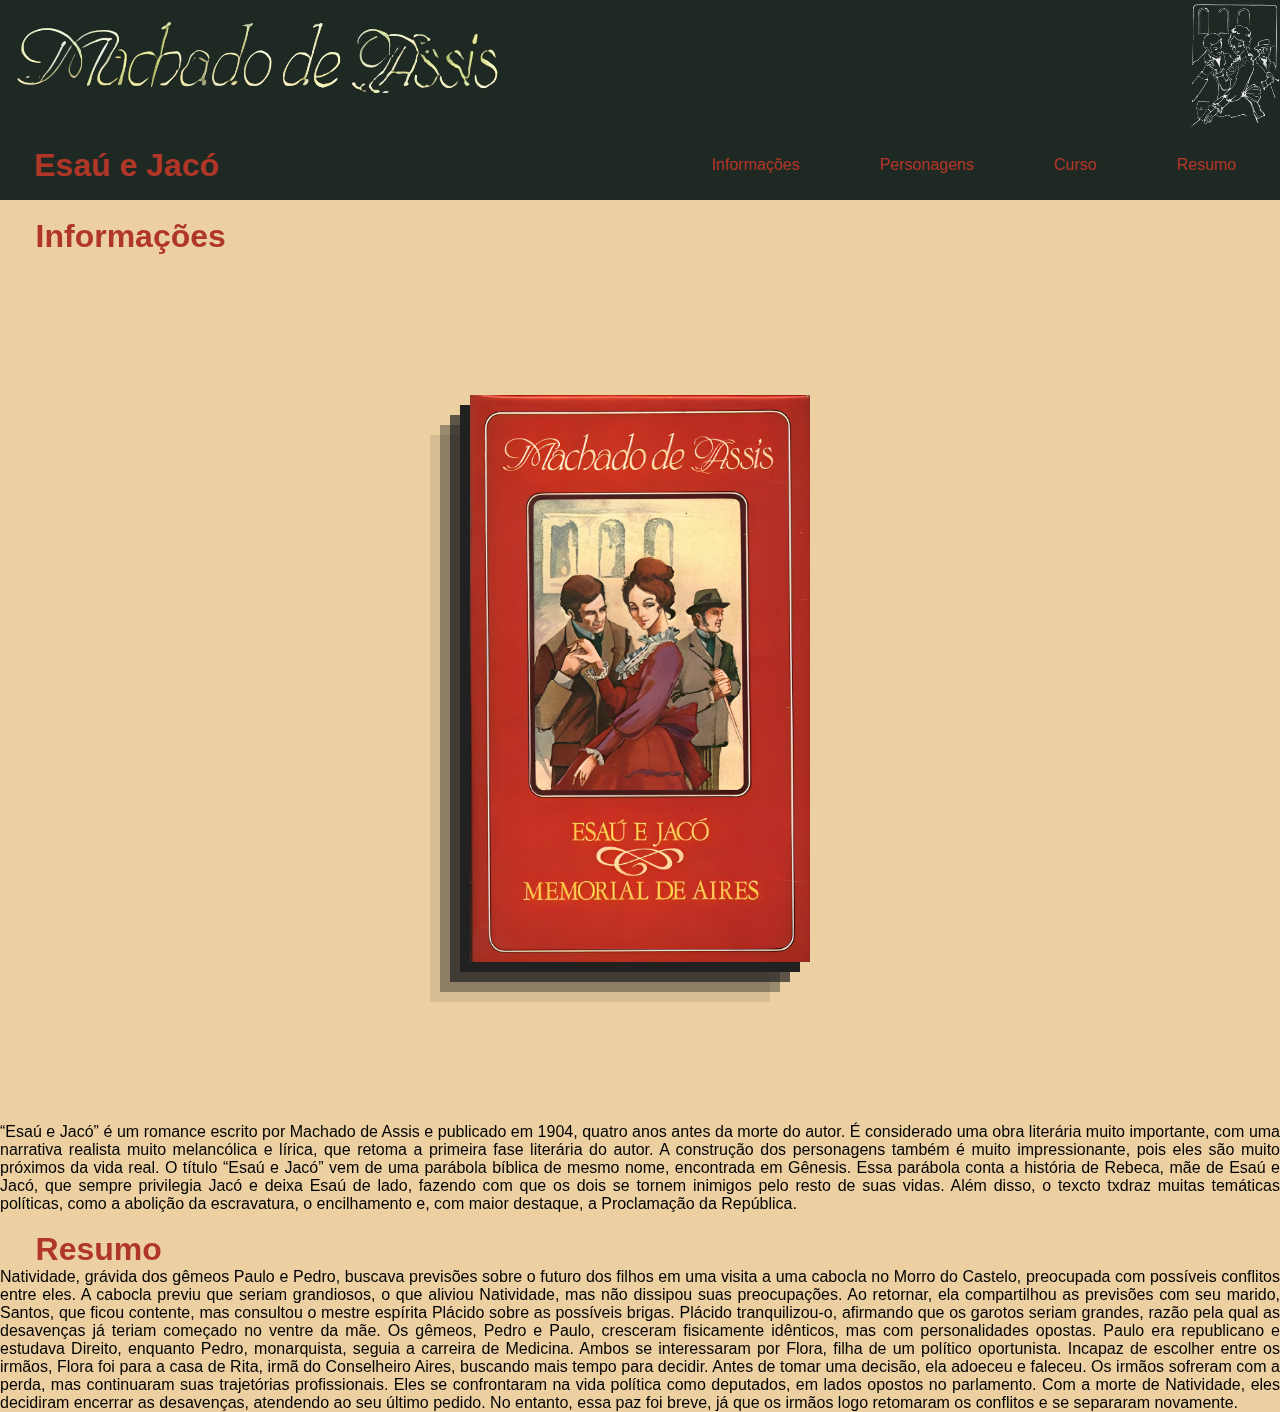
<file: index.html>
<!DOCTYPE html>
<html lang="pt-br">
<head>
    <meta charset="UTF-8">
    <meta name="viewport" content="width=device-width, initial-scale=1.0">
    <link rel="stylesheet" href="estilo.css">
    <title>Esaú e Jacó</title>
</head>
<body>
    <header class="header" data-header>
        <div class="banner">
            <img src="./imagem/machadoAssis.png" class="banner_img_machado">
            <img src="./imagem/banner_personagens.jpeg" class="banner_img">
        </div>
    </header>
    <nav class="navbar">
        <a href="#" class="logo"onclick="navigateTo('index.html')">Esaú e Jacó</a>
        <ul class="menu_Nav">
            <li class="item_nav"><a href="index.html#informacoes" class="link_nav" >Informações</a></li>
            <li class="item_nav"><a href="#" class="link_nav" onclick="navigateTo('personagens.html')">Personagens</a></li>
            <li class="item_nav"><a href="#" class="link_nav" onclick="navigateTo('curso.html')">Curso</a></li>
            <li class="item_nav"><a href="index.html#resumo" class="link_nav" >Resumo</a></li>
        </ul>
        <div class="barras">
            <span class="bar"></span>
            <span class="bar"></span>
            <span class="bar"></span>
        </div>
    </nav>
    <div class="container">
        <div class="texto">
            <br>
            <h1><a name="informacoes">&nbsp;&nbsp;&nbsp;&nbsp;Informações</a></h1>
            <br>
            <div class="livro_capa">
                <img class="capa" src="./imagem/esaú e Jacó capa.png" height="70%" >
            </div>
            <p>“Esaú e Jacó” é um romance escrito por Machado de Assis e publicado em 1904, quatro anos antes da morte do autor. É considerado uma obra literária muito importante, com uma narrativa realista muito melancólica e lírica, que retoma a primeira fase literária do autor.
    
                A construção dos personagens também é muito impressionante, pois eles são muito próximos da vida real.
                
                O título “Esaú e Jacó” vem de uma parábola bíblica de mesmo nome, encontrada em Gênesis. Essa parábola conta a história de Rebeca, mãe de Esaú e Jacó, que sempre privilegia Jacó e deixa Esaú de lado, fazendo com que os dois se tornem inimigos pelo resto de suas vidas.
                
                Além disso, o texcto txdraz muitas temáticas políticas, como a abolição da escravatura, o encilhamento e, com maior destaque, a Proclamação da República.</p>
            <br>
            <h1><a name="resumo">&nbsp;&nbsp;&nbsp;&nbsp;Resumo</a></h1>
            <p>Natividade, grávida dos gêmeos Paulo e Pedro, buscava previsões sobre o futuro dos filhos em uma visita a uma cabocla no Morro do Castelo, preocupada com possíveis conflitos entre eles. A cabocla previu que seriam grandiosos, o que aliviou Natividade, mas não dissipou suas preocupações.

                Ao retornar, ela compartilhou as previsões com seu marido, Santos, que ficou contente, mas consultou o mestre espírita Plácido sobre as possíveis brigas. Plácido tranquilizou-o, afirmando que os garotos seriam grandes, razão pela qual as desavenças já teriam começado no ventre da mãe.
                
                Os gêmeos, Pedro e Paulo, cresceram fisicamente idênticos, mas com personalidades opostas. Paulo era republicano e estudava Direito, enquanto Pedro, monarquista, seguia a carreira de Medicina. Ambos se interessaram por Flora, filha de um político oportunista. Incapaz de escolher entre os irmãos, Flora foi para a casa de Rita, irmã do Conselheiro Aires, buscando mais tempo para decidir. Antes de tomar uma decisão, ela adoeceu e faleceu. Os irmãos sofreram com a perda, mas continuaram suas trajetórias profissionais.
                
                Eles se confrontaram na vida política como deputados, em lados opostos no parlamento. Com a morte de Natividade, eles decidiram encerrar as desavenças, atendendo ao seu último pedido. No entanto, essa paz foi breve, já que os irmãos logo retomaram os conflitos e se separaram novamente.</p>
        </div>
        </div>
    
<script src="script.js"></script>
</body>
</html>
</file>
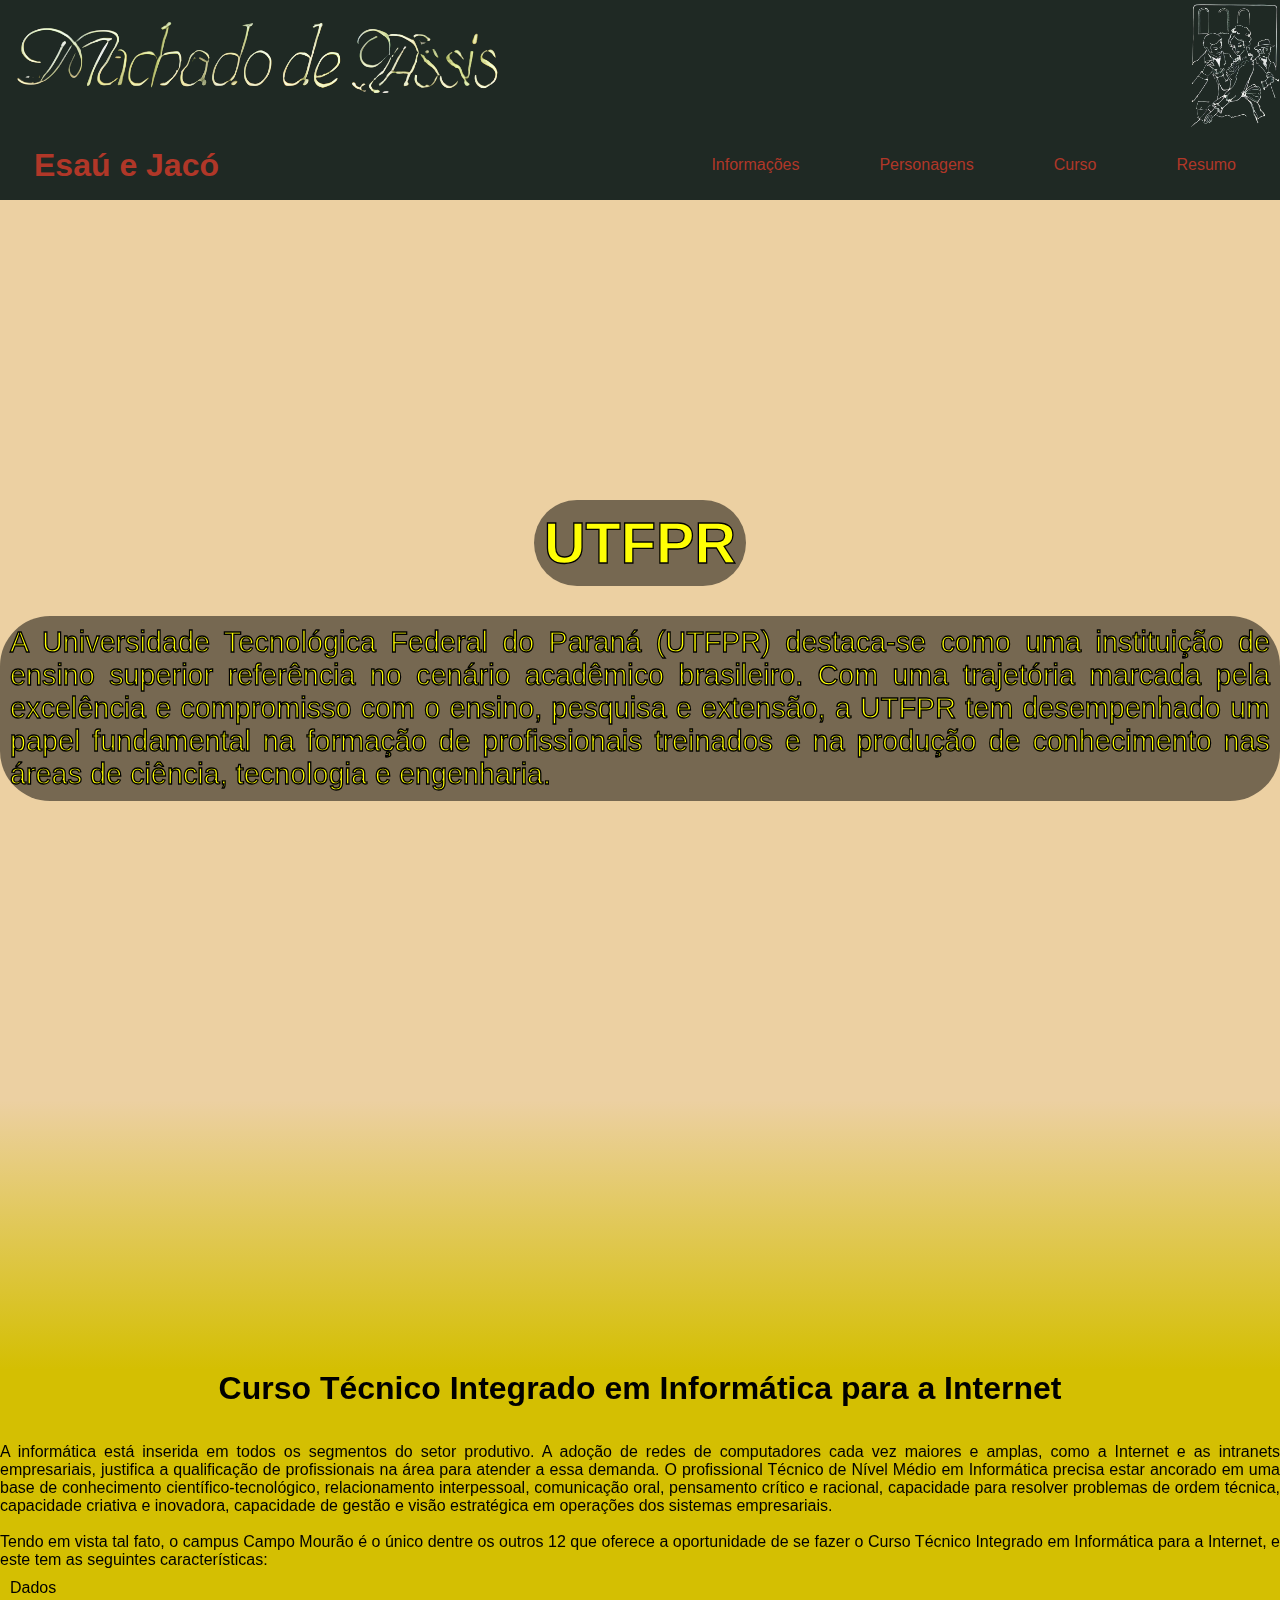
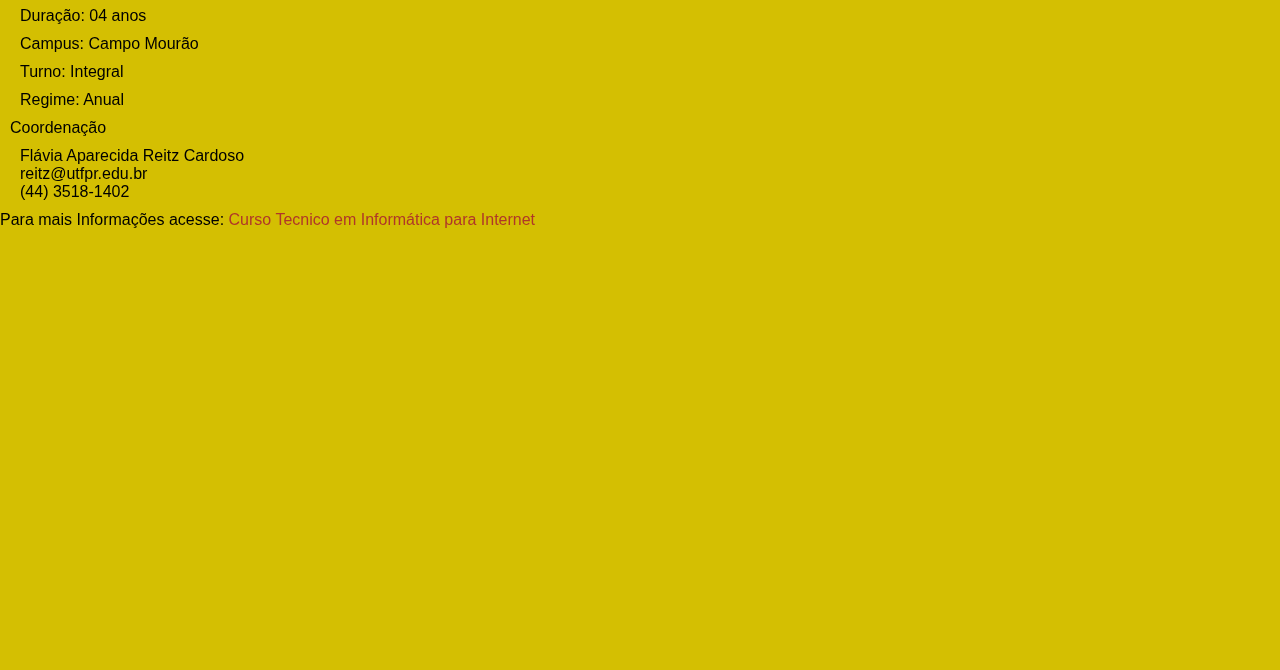
<file: curso.html>
<!DOCTYPE html>
<html lang="pt-br">
<head>
    <meta charset="UTF-8">
    <meta name="viewport" content="width=device-width, initial-scale=1.0">
    <link rel="stylesheet" href="estilo.css">
    <title>Curso Técnico Integrado em Informática</title>
</head>
<body>
    <div class="container">

        <header class="header" data-header>
            <div class="banner">
                <img src="./imagem/machadoAssis.png" class="banner_img_machado" height="100%">
                <img src="./imagem/banner_personagens.jpeg" class="banner_img" height="100%">
            </div>
        </header>
        <nav class="navbar">
            <a href="#" class="logo"onclick="navigateTo('index.html')">Esaú e Jacó</a>
            <ul class="menu_Nav">
                <li class="item_nav"><a href="#" class="link_nav" onclick="navigateTo('informacoes.html')">Informações</a></li>
                <li class="item_nav"><a href="#" class="link_nav" onclick="navigateTo('personagens.html')">Personagens</a></li>
                <li class="item_nav"><a href="#" class="link_nav" onclick="navigateTo('curso.html')">Curso</a></li>
                <li class="item_nav"><a href="#" class="link_nav" onclick="navigateTo('resumo.html')">Resumo</a></li>
            </ul>
            <div class="barras">
                <span class="bar"></span>
                <span class="bar"></span>
                <span class="bar"></span>
            </div>
        </nav>
    <aside class="aside">
        <h1 class="h1_redondo">UTFPR</h1>
        <p class="p_redondo">A Universidade Tecnológica Federal do Paraná (UTFPR) destaca-se como uma instituição de ensino superior referência no cenário acadêmico brasileiro. Com uma trajetória marcada pela excelência e compromisso com o ensino, pesquisa e extensão, a UTFPR tem desempenhado um papel fundamental na formação de profissionais treinados e na produção de conhecimento nas áreas de ciência, tecnologia e engenharia.</p>
    </aside>
    <main class="amain">
    </main>
    <div class="conteudo">
        <h1><center>Curso Técnico Integrado em Informática para a Internet</center></h1>
        <br>
        <br>
        <p>A informática está inserida em todos os segmentos do setor produtivo. A adoção de redes de computadores cada vez maiores e amplas, como a Internet e as intranets empresariais, justifica a qualificação de profissionais na área para atender a essa demanda. 

            O profissional Técnico de Nível Médio em Informática precisa estar ancorado em uma base de conhecimento científico-tecnológico, relacionamento interpessoal, comunicação oral, pensamento crítico e racional, capacidade para resolver problemas de ordem técnica, capacidade criativa e inovadora, capacidade de gestão e visão estratégica em operações dos sistemas empresariais.</p>
        <br>
        <p>Tendo em vista tal fato, o campus Campo Mourão é o único dentre os outros 12 que oferece a oportunidade de se fazer o Curso Técnico Integrado em Informática para a Internet, e este tem as seguintes características:</p>
        <ul>
            <li>Dados
                <ul>
                    <li>Duração: 04 anos</li>
                    <li>Campus: Campo Mourão</li>
                    <li>Turno: Integral</li>
                    <li>Regime: Anual</li>
                </ul>
            </li>
            <li>Coordenação
                <ul>
                    <li>Flávia Aparecida Reitz Cardoso <br>
                        reitz@utfpr.edu.br <br>
                        (44) 3518-1402</li>
                </ul>
            </li>
        </ul>
        <p>Para mais Informações acesse: <a href="https://portal.utfpr.edu.br/cursos/tecnico/integrado/tecnico-integrado-em-informatica" target="_blank">Curso Tecnico em Informática para Internet</a></p>
    </div>
    </div>
    <script src="script.js"></script>
</body>
</html>
</file>
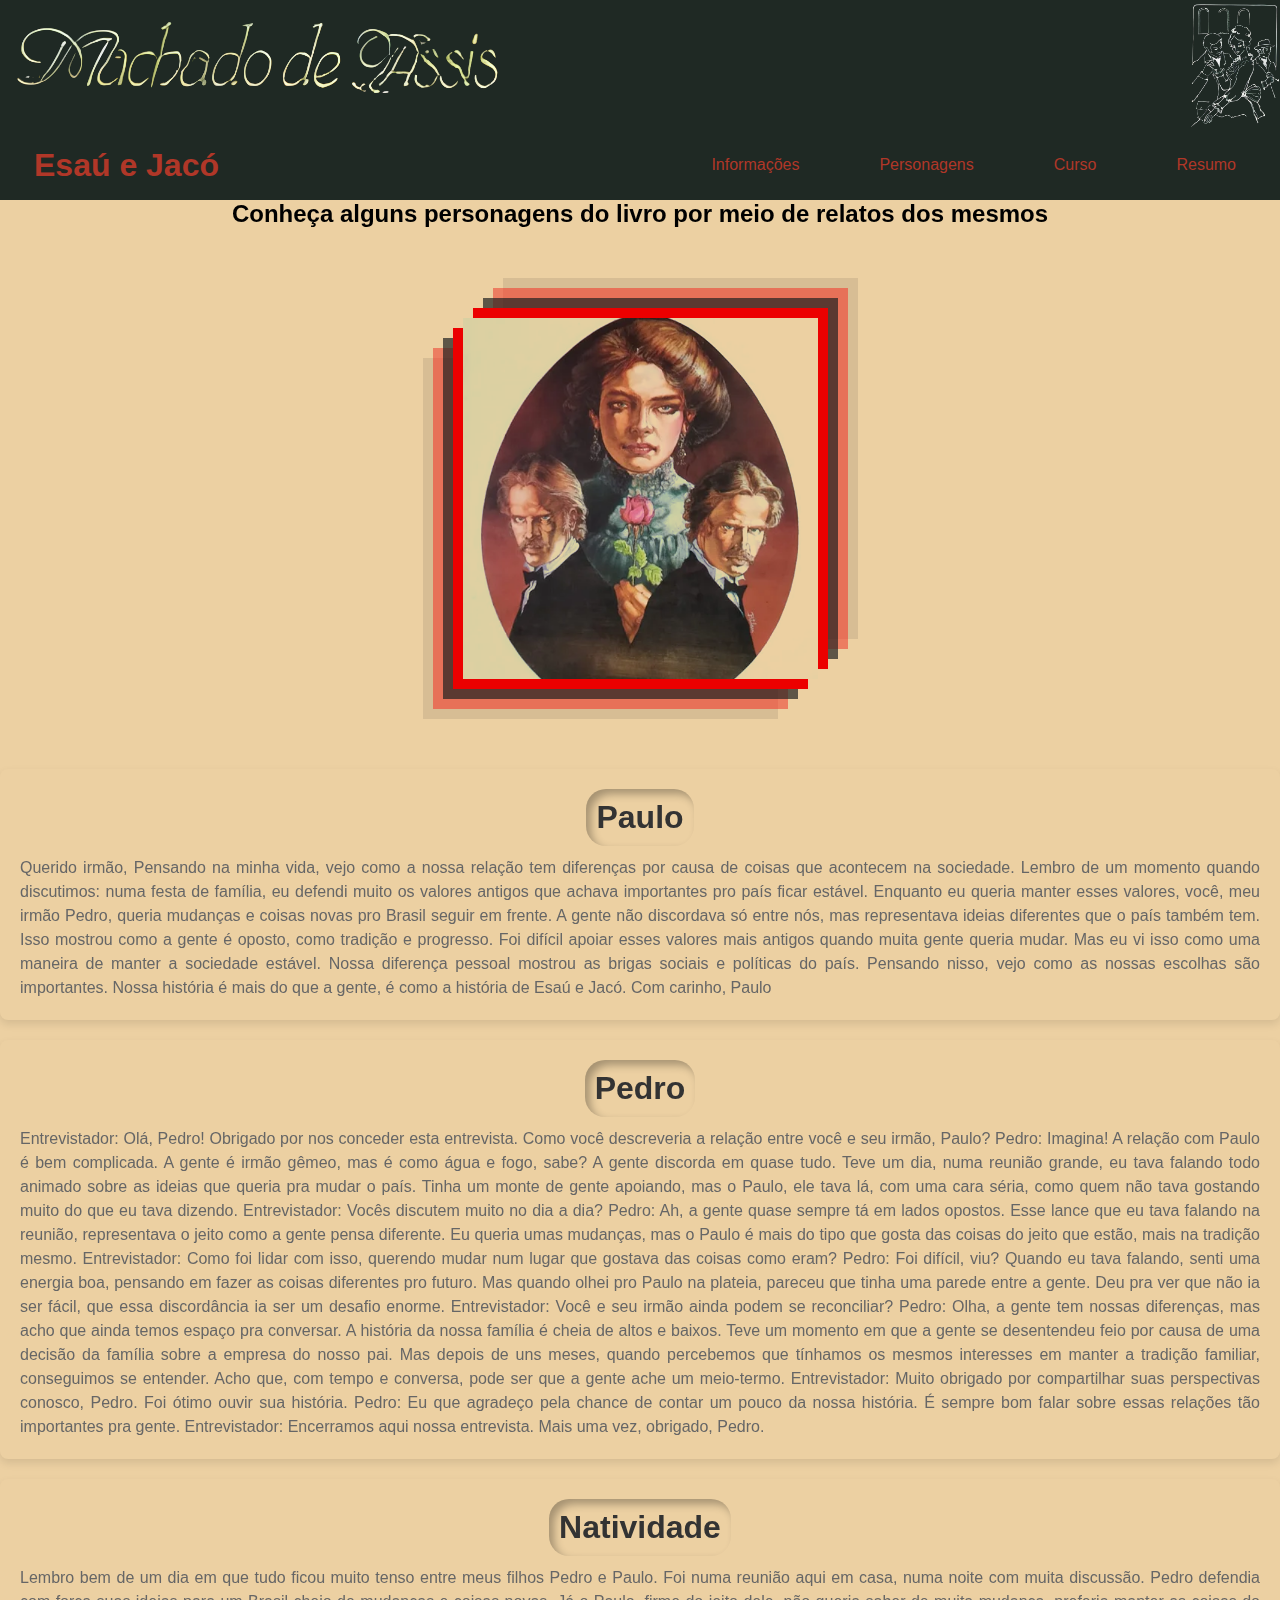
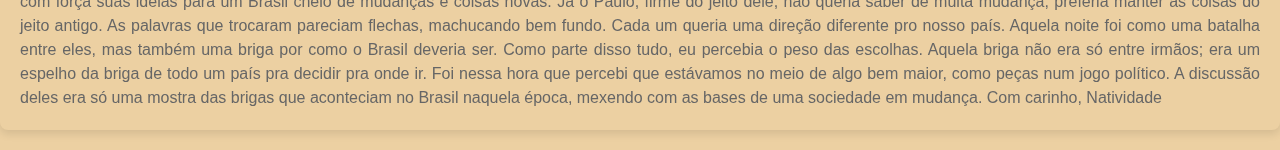
<file: personagens.html>
<!DOCTYPE html>
<html lang="pt-br">

<head>
    <meta charset="UTF-8">
    <meta name="viewport" content="width=device-width, initial-scale=1.0">
    <link rel="stylesheet" href="estilo.css">
    <link rel="stylesheet" href="estilopersonagens.css">
    <title>Personagens</title>
</head>
<div class="container">
    <header class="header" data-header>
        <div class="banner">
            <img src="./imagem/machadoAssis.png" class="banner_img_machado">
            <img src="./imagem/banner_personagens.jpeg" class="banner_img">
        </div>
    </header>
    <nav class="navbar">
        <a href="#" class="logo" onclick="navigateTo('index.html')">Esaú e Jacó</a>
        <ul class="menu_Nav">
            <li class="item_nav"><a href="index.html#informacoes" class="link_nav">Informações</a></li>
            <li class="item_nav"><a href="#" class="link_nav" onclick="navigateTo('personagens.html')">Personagens</a>
            </li>
            <li class="item_nav"><a href="#" class="link_nav" onclick="navigateTo('curso.html')">Curso</a></li>
            <li class="item_nav"><a href="index.html#resumo" class="link_nav">Resumo</a></li>
        </ul>
        <div class="barras">
            <span class="bar"></span>
            <span class="bar"></span>
            <span class="bar"></span>
        </div>
    </nav>
    <div class="containerpersonagens">
        <h2 class="titulo"> Conheça alguns personagens do livro por meio de relatos dos mesmos</h2>
        <img class="img_personagem"
            src="./imagem/personagens.png">
        <div class="personagens">
            <h1 class="titulo">Paulo</h1>
            <p>Querido irmão,

                Pensando na minha vida, vejo como a nossa relação tem diferenças por causa de coisas que acontecem na
                sociedade. Lembro de um momento quando discutimos: numa festa de família, eu defendi muito os valores
                antigos que achava importantes pro país ficar estável.

                Enquanto eu queria manter esses valores, você, meu irmão Pedro, queria mudanças e coisas novas pro
                Brasil seguir em frente. A gente não discordava só entre nós, mas representava ideias diferentes que o
                país também tem.

                Isso mostrou como a gente é oposto, como tradição e progresso. Foi difícil apoiar esses valores mais
                antigos quando muita gente queria mudar. Mas eu vi isso como uma maneira de manter a sociedade estável.

                Nossa diferença pessoal mostrou as brigas sociais e políticas do país.

                Pensando nisso, vejo como as nossas escolhas são importantes. Nossa história é mais do que a gente, é
                como a história de Esaú e Jacó.

                Com carinho,

                Paulo</p>
        </div>
        <div class="personagens">
            <h1 class="titulo">Pedro</h1>
            <p>Entrevistador: Olá, Pedro! Obrigado por nos conceder esta entrevista. Como você descreveria a relação
                entre você e seu irmão, Paulo?

                Pedro: Imagina! A relação com Paulo é bem complicada. A gente é irmão gêmeo, mas é como água e fogo,
                sabe? A gente discorda em quase tudo. Teve um dia, numa reunião grande, eu tava falando todo animado
                sobre as ideias que queria pra mudar o país. Tinha um monte de gente apoiando, mas o Paulo, ele tava lá,
                com uma cara séria, como quem não tava gostando muito do que eu tava dizendo.

                Entrevistador: Vocês discutem muito no dia a dia?

                Pedro: Ah, a gente quase sempre tá em lados opostos. Esse lance que eu tava falando na reunião,
                representava o jeito como a gente pensa diferente. Eu queria umas mudanças, mas o Paulo é mais do tipo
                que gosta das coisas do jeito que estão, mais na tradição mesmo.

                Entrevistador: Como foi lidar com isso, querendo mudar num lugar que gostava das coisas como eram?

                Pedro: Foi difícil, viu? Quando eu tava falando, senti uma energia boa, pensando em fazer as coisas
                diferentes pro futuro. Mas quando olhei pro Paulo na plateia, pareceu que tinha uma parede entre a
                gente. Deu pra ver que não ia ser fácil, que essa discordância ia ser um desafio enorme.

                Entrevistador: Você e seu irmão ainda podem se reconciliar?

                Pedro: Olha, a gente tem nossas diferenças, mas acho que ainda temos espaço pra conversar. A história da
                nossa família é cheia de altos e baixos. Teve um momento em que a gente se desentendeu feio por causa de
                uma decisão da família sobre a empresa do nosso pai. Mas depois de uns meses, quando percebemos que
                tínhamos os mesmos interesses em manter a tradição familiar, conseguimos se entender. Acho que, com
                tempo e conversa, pode ser que a gente ache um meio-termo.

                Entrevistador: Muito obrigado por compartilhar suas perspectivas conosco, Pedro. Foi ótimo ouvir sua
                história.

                Pedro: Eu que agradeço pela chance de contar um pouco da nossa história. É sempre bom falar sobre essas
                relações tão importantes pra gente.

                Entrevistador: Encerramos aqui nossa entrevista. Mais uma vez, obrigado, Pedro.</p>
        </div>
        <div class="personagens">
            <h1 class="titulo">Natividade</h1>
            <p>Lembro bem de um dia em que tudo ficou muito tenso entre meus filhos Pedro e Paulo. Foi numa reunião aqui
                em casa, numa noite com muita discussão. Pedro defendia com força suas ideias para um Brasil cheio de
                mudanças e coisas novas. Já o Paulo, firme do jeito dele, não queria saber de muita mudança, preferia
                manter as coisas do jeito antigo.

                As palavras que trocaram pareciam flechas, machucando bem fundo. Cada um queria uma direção diferente
                pro nosso país. Aquela noite foi como uma batalha entre eles, mas também uma briga por como o Brasil
                deveria ser.

                Como parte disso tudo, eu percebia o peso das escolhas. Aquela briga não era só entre irmãos; era um
                espelho da briga de todo um país pra decidir pra onde ir.

                Foi nessa hora que percebi que estávamos no meio de algo bem maior, como peças num jogo político. A
                discussão deles era só uma mostra das brigas que aconteciam no Brasil naquela época, mexendo com as
                bases de uma sociedade em mudança.

                Com carinho,

                Natividade</p>
        </div>
    </div>
    <script src="script.js"></script>
    </body>

</html>
</file>
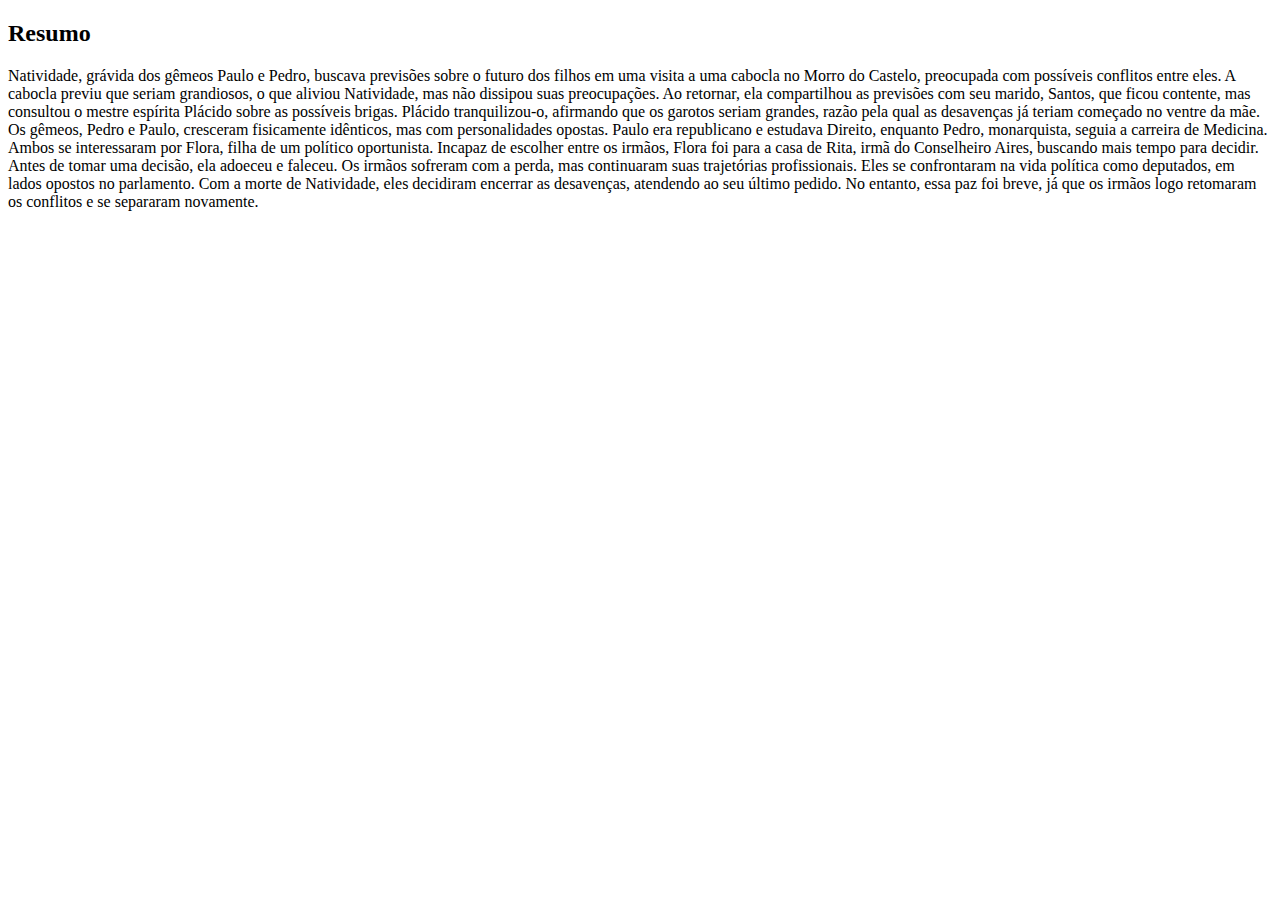
<file: resumo.html>
<!DOCTYPE html>
<html lang="pt-br">
<head>
    <meta charset="UTF-8">
    <meta name="viewport" content="width=device-width, initial-scale=1.0">
    <title>Resumo</title>
</head>
<body>
    <h2>Resumo</h2>
    
    <p>Natividade, grávida dos gêmeos Paulo e Pedro, buscava previsões sobre o futuro dos filhos em uma visita a uma cabocla no Morro do Castelo, preocupada com possíveis conflitos entre eles. A cabocla previu que seriam grandiosos, o que aliviou Natividade, mas não dissipou suas preocupações.

        Ao retornar, ela compartilhou as previsões com seu marido, Santos, que ficou contente, mas consultou o mestre espírita Plácido sobre as possíveis brigas. Plácido tranquilizou-o, afirmando que os garotos seriam grandes, razão pela qual as desavenças já teriam começado no ventre da mãe.
        
        Os gêmeos, Pedro e Paulo, cresceram fisicamente idênticos, mas com personalidades opostas. Paulo era republicano e estudava Direito, enquanto Pedro, monarquista, seguia a carreira de Medicina. Ambos se interessaram por Flora, filha de um político oportunista. Incapaz de escolher entre os irmãos, Flora foi para a casa de Rita, irmã do Conselheiro Aires, buscando mais tempo para decidir. Antes de tomar uma decisão, ela adoeceu e faleceu. Os irmãos sofreram com a perda, mas continuaram suas trajetórias profissionais.
        
        Eles se confrontaram na vida política como deputados, em lados opostos no parlamento. Com a morte de Natividade, eles decidiram encerrar as desavenças, atendendo ao seu último pedido. No entanto, essa paz foi breve, já que os irmãos logo retomaram os conflitos e se separaram novamente.</p>

    <script src="script.js"></script>
    </body>
</html>
</file>
<file: estilo.css>
:root{
    --fundoheader: #1f2924;
    --letras: #B03728;
    --fundotexto: #ECD0A2;
    --corClara: white;
    --larguraside: 100%;
    --alturaside: 100vh;
    --letras2: #828C8C;
    --fundoutfo: rgb(212, 191, 2);
  }
*{
    margin: 0;
    padding: 0;
    box-sizing: border-box;
    font-family: sans-serif;

}
.banner_img {
    mix-blend-mode: lighten;
  }
.banner_img_machado {
    mix-blend-mode: lighten;
    
  }
.container{
    display: flex;
    flex-wrap: wrap;
    flex-direction: column;
    background-color: var(--fundotexto);
 
}
.livro_capa{
    display: flex;
    justify-content: center;
    align-content: center;
    align-items: center;
    width: 100%;
    height: 90vh;
    margin-block-end: 40px;
}
.capa{
    box-shadow: -10px 10px 0px 0px rgba(33,33,33,1),
-20px 20px 0px 0px rgba(33,33,33,0.7),
-30px 30px 0px 0px rgba(33,33,33,0.4),
-40px 40px 0px 0px rgba(33,33,33,0.1);
}
header{
    background-color: var(--fundoheader);
    
}
.banner{
    background-color: var(--fundoheader);
    height: 130px;
    display: flex;
    justify-content: space-between;
}
.aside{
    
    background: url('https://media.tribunadointerior.com.br/2023/01/5abfa16c-utfpr-nova-2022-scaled.jpg') no-repeat center center fixed;
    background-size: cover;
    width: var(--larguraside);
    height: var(--alturaside);
    text-align: center;
    -webkit-text-stroke-width: 1.3px;
    -webkit-text-stroke-color: #010101;
    font-size: 180%; color: #ffff04;
    display: flex;
    justify-content: center;
    align-content: center;
    align-items: center;
    
    flex-wrap: wrap;
}
.sumario{
    color: #010101;
}
.conteudo{
    background-color: var(--fundoutfo);
    width: var(--larguraside);
    height: var(--alturaside);
}
.h1_redondo{
    background-color: rgba(0, 0, 0, 0.5);
    border-radius: 150px;
    display: inline-block;
    padding: 10px;
    
    
}
.p_redondo{
    margin-top: 30px;
    background-color: rgba(0, 0, 0, 0.5);
    border-radius: 50px;
    display: inline-block;
    padding: 10px;
}
p{
    text-align: justify;
}
.amain{
    background: linear-gradient(to top, rgba(212, 191, 2, 1.5), rgba(212, 191, 2, 0.0)), url('https://media.tribunadointerior.com.br/2023/01/5abfa16c-utfpr-nova-2022-scaled.jpg') no-repeat center center fixed;
    background-size: cover;
    width: var(--larguraside);
    height: 30vh;
}
li{
    list-style: none;
    margin: 10px;
}
a{
    color: var(--letras);
    text-decoration: none;
}
.navbar{
    position: sticky;
    background-color: var(--fundoheader);
    top: 0;
    width: 100%;
    min-height: 70px;
    display: flex;
    align-items: center;
    justify-content: space-between;
    padding: 0 34px;
}
.logo{
    font-size: 2rem;
    font-weight: bold;

}
.menu_Nav{
    display: flex;
    align-items: center;
    gap: 60px;
}
.link_nav{
    transition: 0.3s ease;
}
.link_nav:hover{
    color:var(--corClara);
}
.barras{
    display: none;
    cursor: pointer;
}
.bar{
    display: block;
    width: 28px;
    height: 3px;
    border-radius: 2px;
    margin: 5px auto;
    background-color: var(--letras);
    transition: all 0.3s ease-in-out;
}
@media (max-width:768px){
    .banner_img_machado {
        width: 80%;
      }
    .barras{
        display: block;
    }
    .barras.active .bar:nth-child(2){
        opacity: 0;
    }
    .barras.active .bar:nth-child(1){
        transform: translateY(8px) rotate(45deg);
    }
    .barras.active .bar:nth-child(3){
        transform: translateY(-8px) rotate(-45deg);
    }
    .menu_Nav{
        position: fixed;
        left: -100%;
        top: 70px;
        gap: 0;
        border-radius: 0 0 20px 20px;
        background-color: var(--fundoheader);
        text-align: center;
        flex-direction: column;
        width: 100%;
        transition: 0.3s;
    }
    .item_nav{
        margin: 16px 0;
    }
    .menu_Nav.active{
        left: 0;
    }
}
</file>
<file: estilopersonagens.css>
.containerpersonagens{
  display: flex;
  flex-direction: column;
  justify-content: center;
  align-items: center;
}
.personagens {
  background-color: var(--fundotexto);
  padding: 20px; /* Adiciona um espaçamento interno para melhorar a legibilidade */
  margin-bottom: 20px; /* Adiciona uma margem na parte inferior para separar as divs */
  border-radius: 8px; /* Adicione bordas arredondadas */

  /* Adiciona uma sombra para destacar a div */
  box-shadow: 0 4px 8px rgba(0, 0, 0, 0.1);

  /* Centraliza o conteúdo na div */
  display: flex;
  flex-direction: column;
  justify-content: center;
  align-items: center;
}

.personagens h1 {
  color: #333; /* Cor do título */
  margin-bottom: 10px; /* Adicione espaço abaixo do título */
  border-radius: 20px;
  padding: 10px;
  box-shadow: 5px 5px 8px 0px rgba(0,0,0,0.3) inset;
}

.personagens p {
  color: #666; 
  text-align: justify; /* Justifica o texto  */
  line-height: 1.5; /* Ajusta a altura da linha  */
}

.img_personagem {
  width: 355px;
  object-fit: cover;
  margin-top: 90px;
  margin-bottom: 90px;
  mix-blend-mode: darken;
  
  box-shadow: -10px 10px 0px 0px rgb(255, 0, 0),
-20px 20px 0px 0px rgba(33,33,33,0.7),
-30px 30px 0px 0px rgba(255, 0, 0, 0.4),
-40px 40px 0px 0px rgba(33,33,33,0.1),
10px -10px 0px 0px rgb(255, 0, 0),
20px -20px 0px 0px rgba(33,33,33,0.7),
30px -30px 0px 0px rgba(255, 0, 0, 0.4),
40px -40px 0px 0px rgba(33,33,33,0.1);
}
</file>
